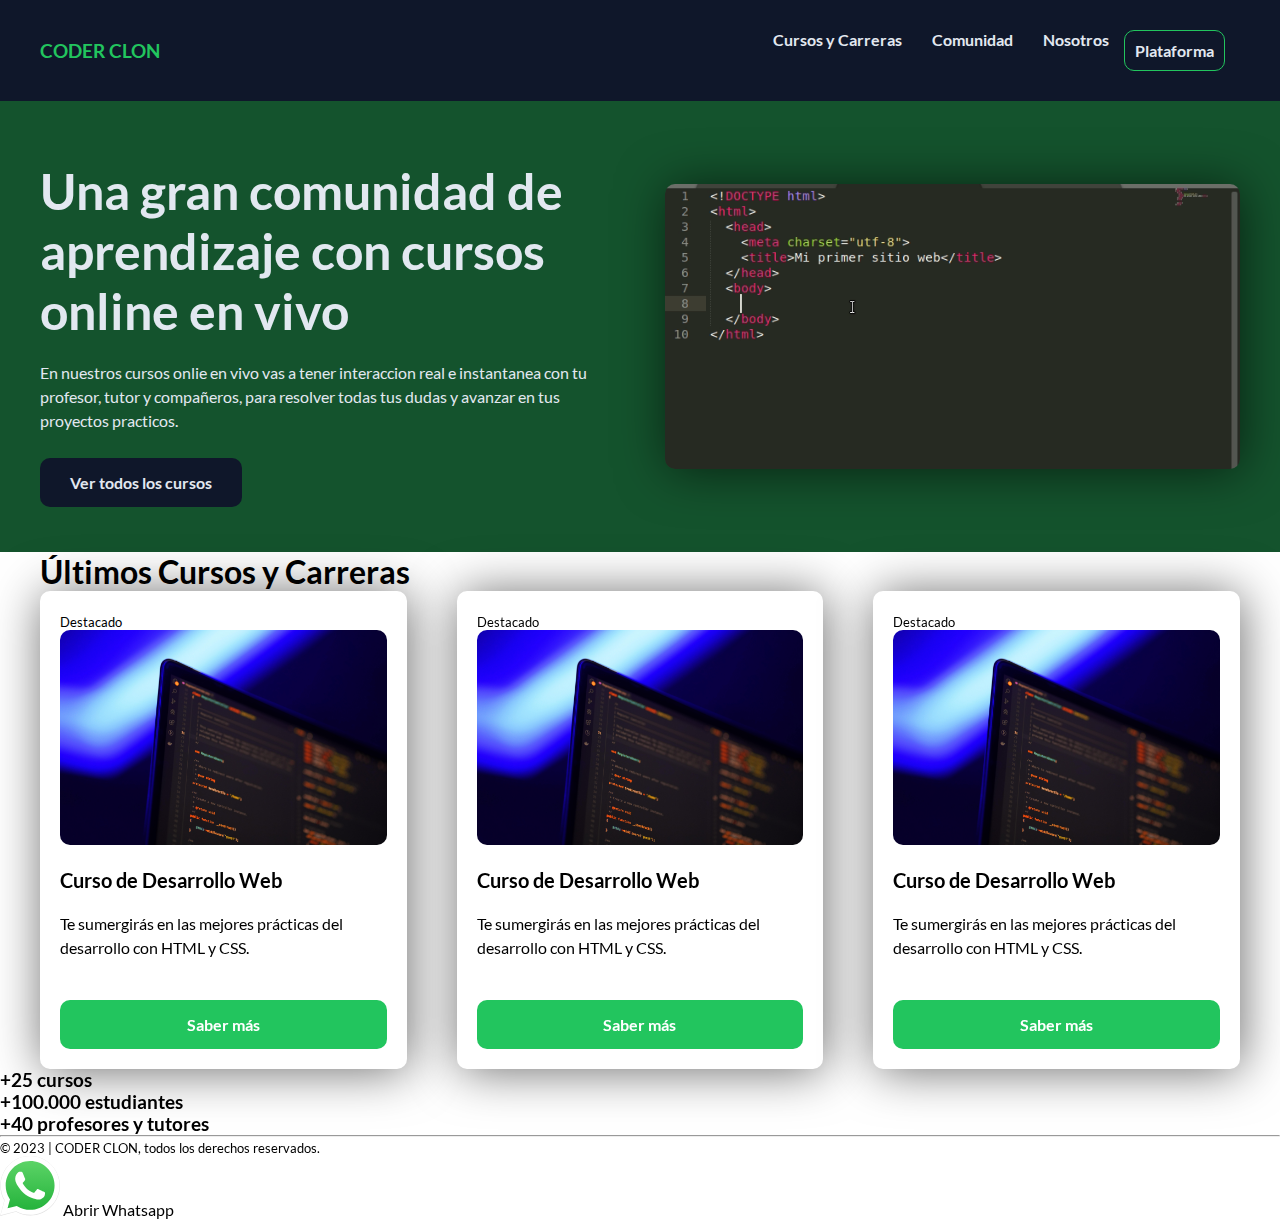
<file: index.html>
<!DOCTYPE html>
<html lang="es">
    <head>
        <meta charset="UTF-8" />
        <meta name="viewport" content="width=device-width, initial-scale=1.0" />
        <title>Coder Clon</title>
        <link rel="stylesheet" href="./style2.css " />
        <link rel="shortcut icon" href="./assets/favicon.ico" type="image/x-icon">
    </head>
    <body>
        <!-- BEM = B: Bloque, E: Elemento (__), M: Modificador (--)-->
        <header class="header">
            <div class="header__container">
                <h3><a href="./index.html">CODER CLON</a></h3>
                <nav>
                    <!-- Menu Desktop -->
                    <ul class="header__container-navbar">
                        <li><a href="">Cursos y Carreras</a></li>
                        <li><a href="">Comunidad</a></li>
                        <li><a href="">Nosotros</a></li>
                        <li><a href="./pages/platform.html">Plataforma</a></li>
                    </ul>

                    <!-- Menu Mobile -->
                    <div class="header__container-navbar-mobile">
                        <span>🍔</span>

                    </div>

                </nav>
            </div>
        </header>

        <main>
            <section class="hero">
                <div class="hero__container">
                    <div class="hero__container-info">
                    <h1>Una gran comunidad de aprendizaje con cursos online en vivo</h1>
                    <p>En nuestros cursos onlie en vivo vas a tener interaccion real e
                        instantanea con tu profesor, tutor y compañeros, para resolver todas
                        tus dudas y avanzar en tus proyectos practicos.
                    </p>
                    <a href="">Ver todos los cursos</a>
                </div>
                <video class='hero__container-video' autoplay muted loop>
                    <source src="./assets/video/coder.mp4"/>
                </video>
                </div>
            </section>

            <section class="courses">
                <h1 class="courses__title">Últimos Cursos y Carreras</h1>
                <div class="courses__cards">
                    <article class="card">
                        <!-- Tarjeta 1 -->
                        <div class="card__header">
                            <small>Destacado</small>
                            <img  class="imagen" src="./assets/images/web.jpg" alt="Curso de Desarrollo Web" width="360" height="215" />
                        </div>
                        <h2 class="card__title">Curso de Desarrollo Web</h2>
                        <p class="card__description">Te sumergirás en las mejores prácticas del desarrollo con HTML y CSS.</p>
                        <a href="" class="card__link">Saber más</a>
                    </article>
                    <!-- Tarjeta 2 -->
                    <article class="card">
                        <div class="card__header">
                            <small>Destacado</small>
                            <img  class="imagen" src="./assets/images/web.jpg" alt="Curso de Desarrollo Web" width="360" height="215" />
                        </div>
                        <h2 class="card__title">Curso de Desarrollo Web</h2>
                        <p class="card__description">Te sumergirás en las mejores prácticas del desarrollo con HTML y CSS.</p>
                        <a href="" class="card__link">Saber más</a>
                    </article>
                    <!-- Tarjeta 3 -->
                    <article class="card">
                        <div class="card__header">
                            <small>Destacado</small>
                            <img  class="imagen" src="./assets/images/web.jpg" alt="Curso de Desarrollo Web" width="360" height="215" />
                        </div>
                        <h2 class="card__title">Curso de Desarrollo Web</h2>
                        <p class="card__description">Te sumergirás en las mejores prácticas del desarrollo con HTML y CSS.</p>
                        <a href="" class="card__link">Saber más</a>
                    </article>
                </div>
            </section>

            <section class="statistics">
                <div class="statistics__container">
                    <h3 class="statistics__container--item">+25 cursos</h3>
                    <h3 class="statistics__container--item">+100.000 estudiantes</h3>
                    <h3 class="statistics__container--item">+40 profesores y tutores</h3>
                </div>
            </section>

        </main>
        <hr class="separador">
        <footer class="footer">
            <small class="footer-txt">&copy; 2023 | CODER CLON, todos los derechos reservados.</small>
        </footer>

        <div class="whatsapp">
            <a href="https://wa.me/+54911" target="_blank">
                <img src="./assets/images/whatsapp.svg" alt="Whatsapp" width="60" height="60" />
            </a>
            <span class="tooltip">Abrir Whatsapp</span>
        </div>
    </body>
</html>
</file>
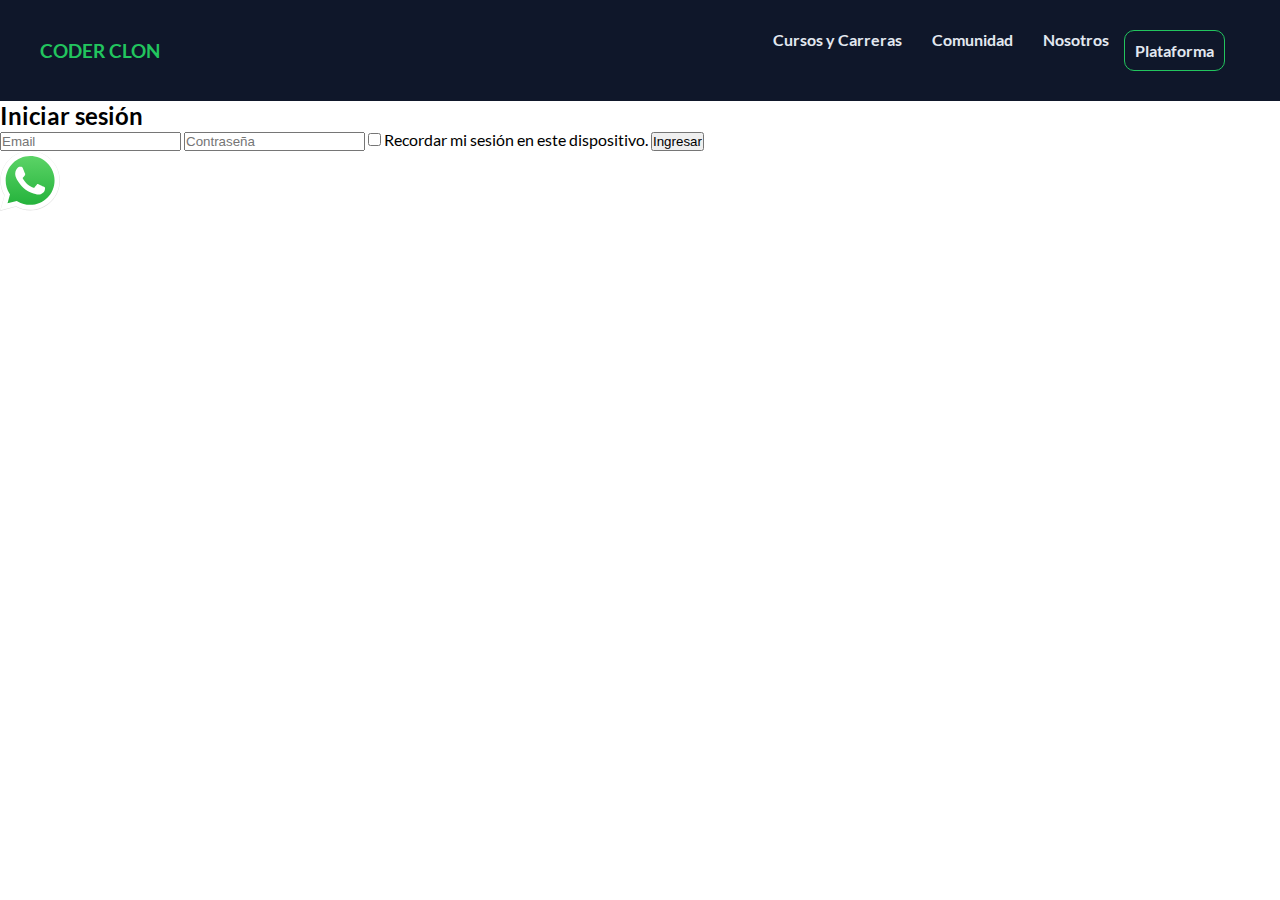
<file: pages/platform.html>
<!DOCTYPE html>
<html lang="es">
    <head>
        <meta charset="UTF-8" />
        <meta name="viewport" content="width=device-width, initial-scale=1.0" />
        <title>Coder Clon | Iniciar sesión</title>
        <link rel="stylesheet" href="../style2.css" />
        <link rel="shortcut icon" href="../assets/favicon.ico" type="image/x-icon" />
    </head>
    <body>
        <header class="header">
            <div class="header__container">
                <h3><a href="../index.html">CODER CLON</a></h3>
                <nav>
                    <ul class="header__container-navbar">
                        <li><a href="">Cursos y Carreras</a></li>
                        <li><a href="">Comunidad</a></li>
                        <li><a href="">Nosotros</a></li> 
                        <li><a href="./platform.html">Plataforma</a></li>
                    </ul>
                </nav>
            </div>
        </header>

        <main>
            <section>
                <h2>Iniciar sesión</h2>
                <form action="">
                    <input type="email" placeholder="Email" />
                    <input type="password" placeholder="Contraseña" />
                    <input type="checkbox" id="remember" />
                    <label for="remember">Recordar mi sesión en este dispositivo.</label>
                    <button>Ingresar</button>
                </form>
            </section>
        </main>

        <div class="whatsapp">
            <a href="https://wa.me/+54911" target="_blank">
                <img src="../assets/images/whatsapp.svg" alt="Whatsapp" width="60" height="60" />
            </a>
        </div>
    </body>
</html>
</file>
<file: style2.css>
*   {
    margin: 0;
    padding: 0;
    box-sizing: border-box;
}
/* GLOBAL */

@font-face {
    font-family: 'Lato';
    src: url(./assets/ttf/Lato-Regular.ttf);
    font-style: normal;
}

@font-face {
    font-family: 'Lato';
    src: url(./assets/ttf/Lato-Bold.ttf);
    font-weight: bold;
}

body{
    font-family: 'Lato';
}


a   {
    text-decoration: none;
    
}

ul  {
    list-style-type: none;
}

p{
    line-height: 1.5;
}

/* ENCABEZADO */
.header{
    background-color:#0f172a;
    padding: 30px 20px;

}

.header__container{
    max-width: 1200px;
    margin: 0 auto;
    display: flex;
    justify-content: space-between;
    align-items: center;
}

.header__container h3 a{
    color: #22c55e;
}

.header__container h3 a:hover::after    {
    content: 'inicio';
    font-size: 14px;
    margin-left: 5px;
    color: #e2e8f0;
}

.header__container-navbar{
    /* El display flex hace que los elementos se acomoden uno al lado del otro */
    display: none;
}

.header__container-navbar li{
    margin: 0 15px;
}

.header__container-navbar li:last-child {
    border: 1px solid #22c55e;  
    padding: 10px;
    border-radius: 10px;
    margin-left: 0;
}


.header__container-navbar li a{
    color: #e2e8f0;
    font-weight: bold;
}

.header__container-navbar li a:hover    {
    color: #22c55e;
    font-weight: bold;
}

/* Hero */
.hero{
    background-color: #14532d;
    padding: 60px 20px;
    color: #e2e8f0
}

.hero__container  {
    max-width: 1200px;
    margin: 0 auto;
    display: grid;
    grid-template-columns: 1fr;
    align-items: center;
    gap: 50px;
}

.hero__container-info h1{
    font-size: 50px;
    margin-bottom: 20px;
}

.hero__container-info p{
    margin-bottom: 40px;
}

.hero__container-info a{
    color: #e2e8f0;
    border-radius: 10px;
    background-color: #0f172a;
    font-size: 16px;
    font-weight: bold;
    padding: 15px 30px;
}

.hero__container-info a:hover {
    background-color: #1a7248;
}

.hero__container-video  {
    width: 100% ;
    border-radius: 10px;
    /* valores box-shadow: x, y, difuminacion, tamaño sombra, color */
    box-shadow: 2px 2px 50px -1px rgba(0, 0, 0, 0.6);
}

/* Tarjetas */
.courses    {
    max-width: 1200px;
    margin: 0 auto;
}

.courses__cards{
    display: grid;
    grid-template-columns: 1fr;
    gap: 50px;
}

.card   {
    background-color: #fff;
    border-radius: 10px; 
    padding: 20px;
    box-shadow: 2px 2px 50px -1px rgba(0, 0, 0, 0.6);
}

.card__header img{
    width: 100%;
    border-radius: 10px;
    margin-bottom: 20px;
    object-fit: cover;
}

.card__title    {
    margin-bottom: 20px;
    font-size: 20px;
}

.card__description   {
    margin-bottom: 40px;
}

.card__link {
    background-color:#22c55e;
    color: #fff;
    font-weight: bold;
    padding: 15px 0;
    border-radius: 10px;
    width: 100%;
    display: block;
    text-align: center;
}

.card__link {
    background-color: #22c55e;
}

/* Media queries */
@media  (min-width:768px)  {
    .header__container-navbar   {
        display: flex;
    }

    .header__container-navbar-mobile    {
        display: none;
    }

    .courses__cards{
        grid-template-columns: repeat(2, 1fr);
    }
}

@media  (min-width: 992px)  {
    .hero__container  {
        grid-template-columns: repeat(2, 1fr);
    }

    .courses__cards{
        grid-template-columns: repeat(3, 1fr);
    }
}
</file>
